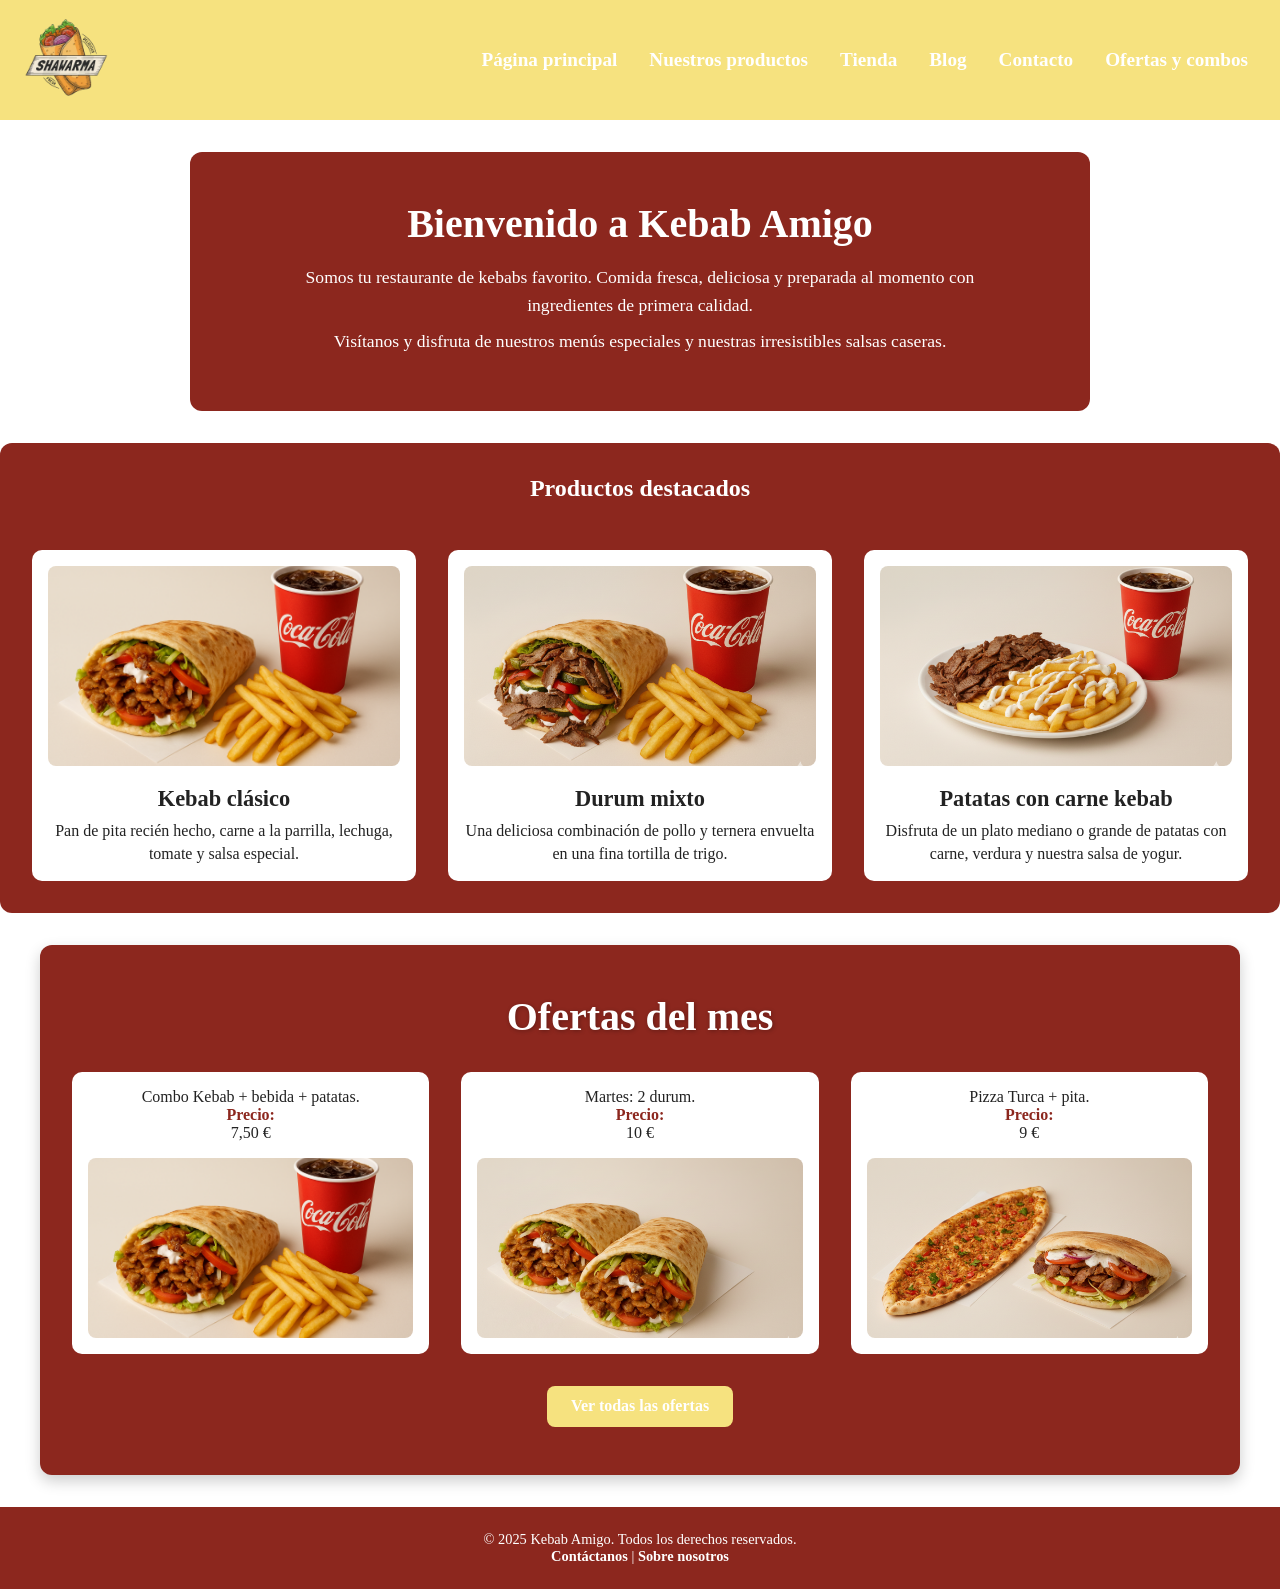
<file: index.html>
<!DOCTYPE html>
<html lang="es">
<head>
    <meta charset="UTF-8">
    <meta name="viewport" content="width=device-width, initial-scale=1.0">
    <title>Kebab Amigo - Inicio</title>
    <link rel="stylesheet" href="css/style.css">
    <meta name="description" content="Bienvenido a Kebab Amigo, el mejor kebab de la ciudad. Descubre nuestro menú, historia y ofertas.">
</head>
<body>

    <header class="cabecera">
        <a class="cabecera__logo" href="index.html">
            <img src="assets/img/kebab-logo.png" alt="Logo del restaurante Kebab" width="100"> 
        </a>

        <nav class="navegador">
            <ul class="menu">
                <li><a class="menu__opcion" href="index.html">Página principal</a></li>
                <li><a class="menu__opcion" href="carta-menu.html">Nuestros productos</a></li>
                <li><a class="menu__opcion" href="tienda.html">Tienda</a></li>
                <li><a class="menu__opcion" href="noticias.html">Blog</a></li>
                <li><a class="menu__opcion" href="formulario.html">Contacto</a></li>
                <li><a class="menu__opcion" href="ofertas.html">Ofertas y combos</a></li>
            </ul>
        </nav>
    </header>

    <!-- 
        MAIN: Contiene el contenido principal que el usuario debe ver al entrar en la página.
        Está dividido en tres secciones que cumplen funciones distintas dentro de la experiencia del sitio:
        - Presenta el restaurante y da una introducción general para contextualizar al visitante.
        - Muestra los productos más populares. Cada producto se estructura como un artículo para
            facilitar la lectura.
        - Presenta promociones activas que incentivan la compra. Incluye imágenes, precios
            y un enlace a la página completa de ofertas para aumentar la conversión.
    -->
    <main>
        <section class="inicio">
            <h1 class="inicio__titulo">Bienvenido a Kebab Amigo</h1>
            <p class="inicio__descripcion">Somos tu restaurante de kebabs favorito. Comida fresca, deliciosa y preparada al momento con ingredientes de primera calidad.</p>
            <p class="inicio__descripcion">Visítanos y disfruta de nuestros menús especiales y nuestras irresistibles salsas caseras.</p>
        </section>

        <section class="destacados" id="productos-destacados">
            <h2 class="destacados__titulo">Productos destacados</h2>

            <article class="destacado">
                <img class="destacado__imagen" src="assets/img/Kebab-Patatas-Coca-Cola.png" alt="Menu kebab durum">
                <h3 class="destacado__titulo">Kebab clásico</h3>
                <p class="destacado__descripcion">Pan de pita recién hecho, carne a la parrilla, lechuga, tomate y salsa especial.</p>
            </article>

            <article class="destacado">
                <img class="destacado__imagen" src="assets/img/menu-durum.png" alt="Menu kebab pita">
                <h3 class="destacado__titulo">Durum mixto</h3>
                <p class="destacado__descripcion">Una deliciosa combinación de pollo y ternera envuelta en una fina tortilla de trigo.</p>
            </article>

            <article class="destacado">
                <img class="destacado__imagen" src="assets/img/patatas-carne.png" alt="Menu carne con patatas">
                <h3 class="destacado__titulo">Patatas con carne kebab</h3>
                <p class="destacado__descripcion">Disfruta de un plato mediano o grande de patatas con carne, verdura y nuestra salsa de yogur.</p>
            </article>
        </section>

        <section class="ofertas">
            <h2 class="ofertas__titulo">Ofertas del mes</h2>
            <ul class="ofertas__lista">
                <li class="ofertas__item">
                    Combo Kebab + bebida + patatas. <strong class="ofertas__precio">Precio:</strong> 7,50 €
                    <img class="ofertas__imagen" src="assets/img/Kebab-Patatas-Coca-Cola.png" alt="Combo Kebab">
                </li>
                <li class="ofertas__item">
                    Martes: 2 durum. <strong class="ofertas__precio">Precio:</strong> 10 €
                    <img class="ofertas__imagen" src="assets/img/2-kebabs.png" alt="Martes 2 durum">
                </li>
                <li class="ofertas__item">
                    Pizza Turca + pita. <strong class="ofertas__precio">Precio:</strong> 9 €
                    <img class="ofertas__imagen" src="assets/img/Pita-pizza.png" alt="Pizza y pita">
                </li>
            </ul>
            <p class="ofertas__link"><a href="ofertas.html">Ver todas las ofertas</a></p>
        </section>
    </main>

    <footer class="pie">
        <p class="pie__texto">&copy; 2025 Kebab Amigo. Todos los derechos reservados.</p>
        <p class="pie__enlaces">
            <a class="pie__link" href="formulario.html">Contáctanos</a> |
            <a class="pie__link" href="noticias.html">Sobre nosotros</a>
        </p>
    </footer>

    <script src="./js/apps.js" defer></script>
</body>
</html>
</file>
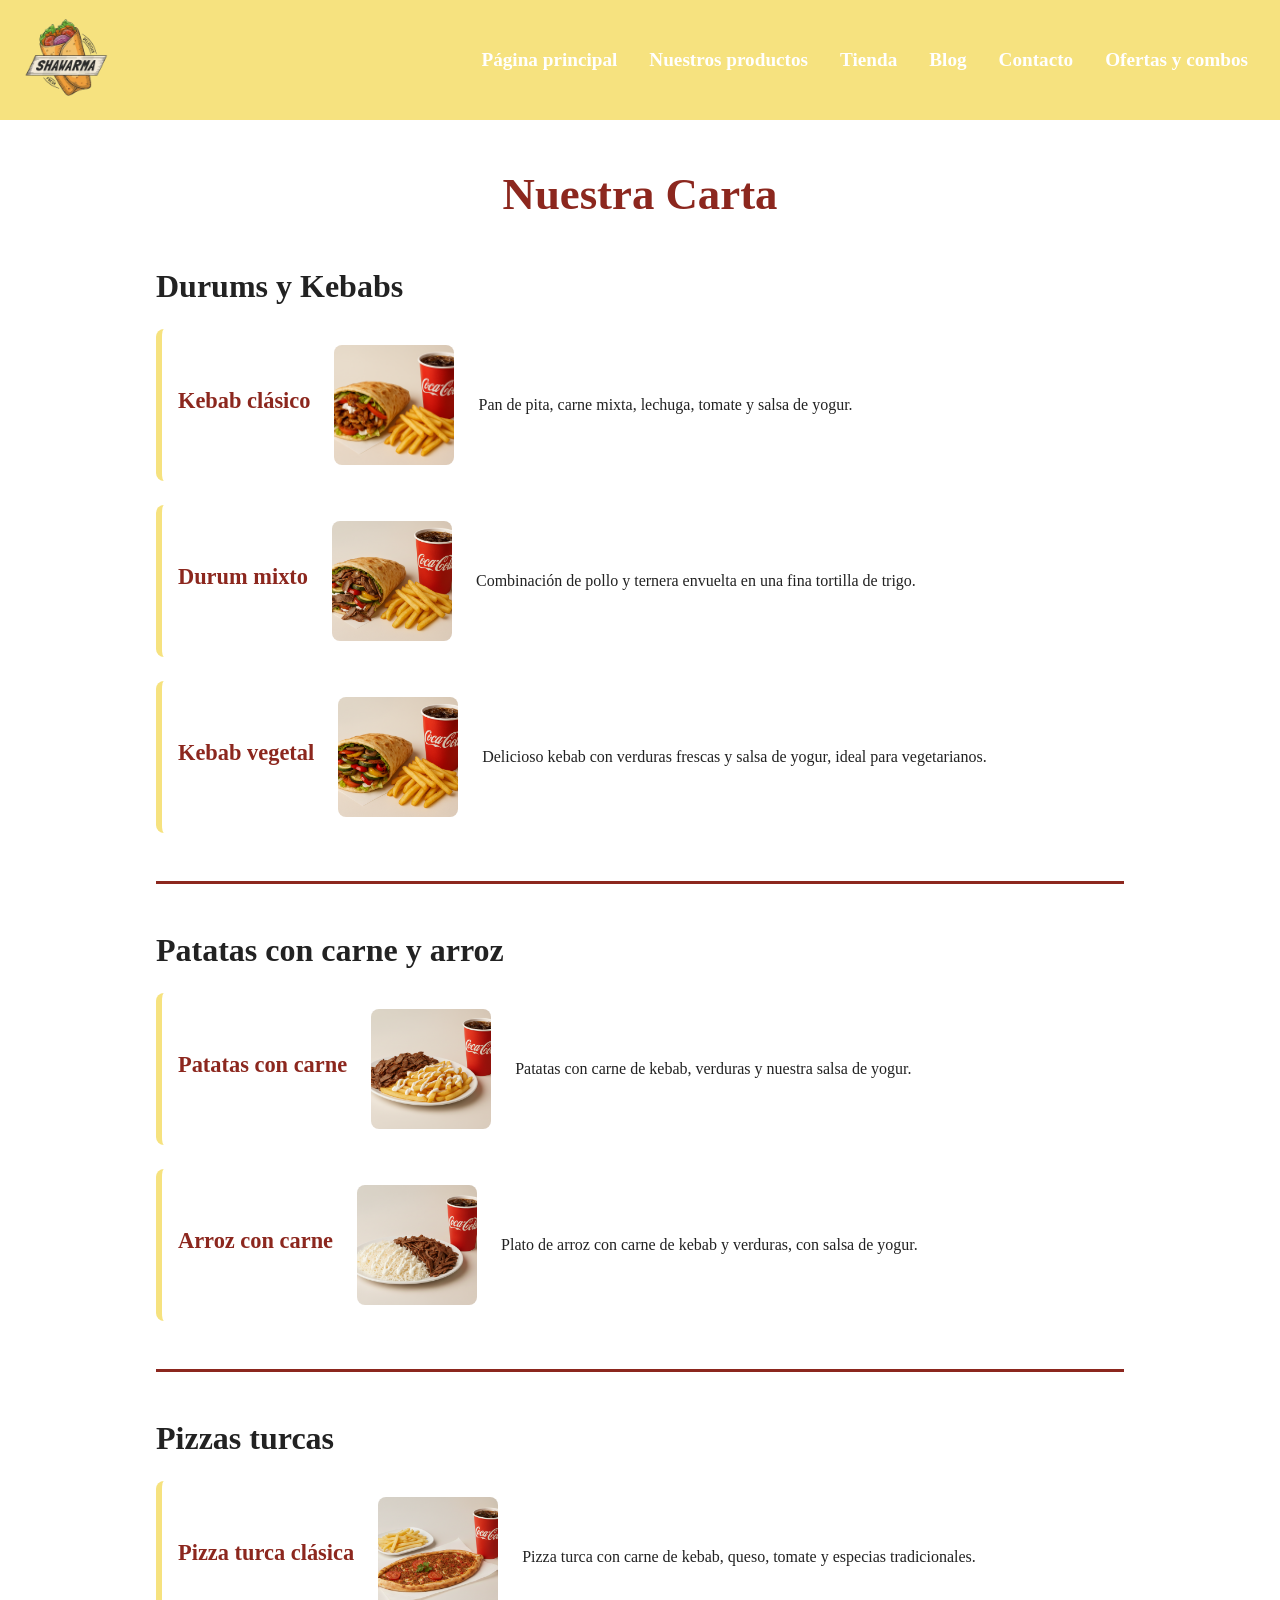
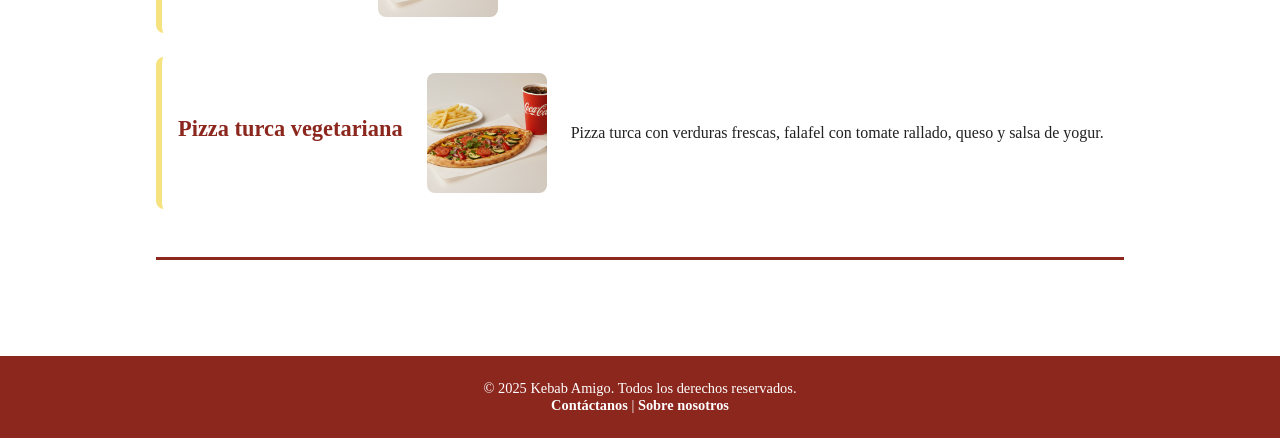
<file: carta-menu.html>
<!DOCTYPE html>
<html lang="es">
<head>
    <meta charset="UTF-8">
    <meta name="viewport" content="width=device-width, initial-scale=1.0">
    <title>Carta - Kebab Amigo</title>
    <link rel="stylesheet" href="css/style.css">
    <meta name="description" content="Explora la carta de Kebab Amigo: kebabs, durum, patatas con carne, arroz y pizzas turcas.">
</head>
<body>

    <header class="cabecera">
        <a class="cabecera__logo" href="index.html">
            <img src="assets/img/kebab-logo.png" alt="Logo del restaurante Kebab" width="100"> 
        </a>

        <nav class="navegador">
            <ul class="menu">
                <li><a class="menu__opcion" href="index.html">Página principal</a></li>
                <li><a class="menu__opcion" href="carta-menu.html">Nuestros productos</a></li>
                <li><a class="menu__opcion" href="tienda.html">Tienda</a></li>
                <li><a class="menu__opcion" href="noticias.html">Blog</a></li>
                <li><a class="menu__opcion" href="formulario.html">Contacto</a></li>
                <li><a class="menu__opcion" href="ofertas.html">Ofertas y combos</a></li>
            </ul>
        </nav>
    </header>

    <!-- MAIN: Contenido principal de la página
        Este bloque representa la carta de productos. Se estructura de manera **semántica y jerárquica** para mejorar
        accesibilidadn y comprensión visual:
        - <main> indica contenido central del documento.
        - Cada categoría de producto es un <section> con un encabezado <h2>, permitiendo un salto lógico de navegación.
        - Cada plato se encapsula en un <article>, indicando que puede ser considerado de manera independiente.
        - Las clases siguen BEM para modularidad y consistencia con el CSS.
        - Se incluyen imágenes con alt descriptivos, fundamentales para accesibilidad. -->
        
    <main class="carta">
        <h1 class="carta__titulo">Nuestra Carta</h1>

        <section class="categoria categoria--kebab">
            <h2 class="categoria__titulo">Durums y Kebabs</h2>
            <article class="plato">
                <h3 class="plato__titulo">Kebab clásico</h3>
                <img class="plato__imagen" src="assets/img/Kebab-Patatas-Coca-Cola.png" alt="Kebab clásico">
                <p class="plato__descripcion">Pan de pita, carne mixta, lechuga, tomate y salsa de yogur.</p>
            </article>

            <article class="plato">
                <h3 class="plato__titulo">Durum mixto</h3>
                <img class="plato__imagen" src="assets/img/menu-durum.png" alt="Durum mixto">
                <p class="plato__descripcion">Combinación de pollo y ternera envuelta en una fina tortilla de trigo.</p>
            </article>

            <article class="plato">
                <h3 class="plato__titulo">Kebab vegetal</h3>
                <img class="plato__imagen" src="assets/img/kebab-vege.png" alt="Kebab vegetal">
                <p class="plato__descripcion">Delicioso kebab con verduras frescas y salsa de yogur, ideal para vegetarianos.</p>
            </article>
        </section>

        <section class="categoria categoria--patatas-arroz">
            <h2 class="categoria__titulo">Patatas con carne y arroz</h2>
            <article class="plato">
                <h3 class="plato__titulo">Patatas con carne</h3>
                <img class="plato__imagen" src="assets/img/patatas-carne.png" alt="Patatas con carne">
                <p class="plato__descripcion">Patatas con carne de kebab, verduras y nuestra salsa de yogur.</p>
            </article>

            <article class="plato">
                <h3 class="plato__titulo">Arroz con carne</h3>
                <img class="plato__imagen" src="assets/img/arroz-carne.png" alt="Arroz con carne">
                <p class="plato__descripcion">Plato de arroz con carne de kebab y verduras, con salsa de yogur.</p>
            </article>
        </section>

        <section class="categoria categoria--pizzas">
            <h2 class="categoria__titulo">Pizzas turcas</h2>
            <article class="plato">
                <h3 class="plato__titulo">Pizza turca clásica</h3>
                <img class="plato__imagen" src="assets/img/menu-pizza.png" alt="Pizza turca clásica">
                <p class="plato__descripcion">Pizza turca con carne de kebab, queso, tomate y especias tradicionales.</p>
            </article>
            
            <article class="plato">
                <h3 class="plato__titulo">Pizza turca vegetariana</h3>
                <img class="plato__imagen" src="assets/img/menu_pizza-verdura.png" alt="Pizza turca vegetariana">
                <p class="plato__descripcion">Pizza turca con verduras frescas, falafel con tomate rallado, queso y salsa de yogur.</p>
            </article>
        </section>
    </main>

    <footer class="pie">
        <p class="pie__texto">&copy; 2025 Kebab Amigo. Todos los derechos reservados.</p>
        <p class="pie__enlaces">
            <a class="pie__link" href="formulario.html">Contáctanos</a> |
            <a class="pie__link" href="noticias.html">Sobre nosotros</a>
        </p>
    </footer>

    <script src="./js/apps.js" defer></script>
</body>
</html>
</file>
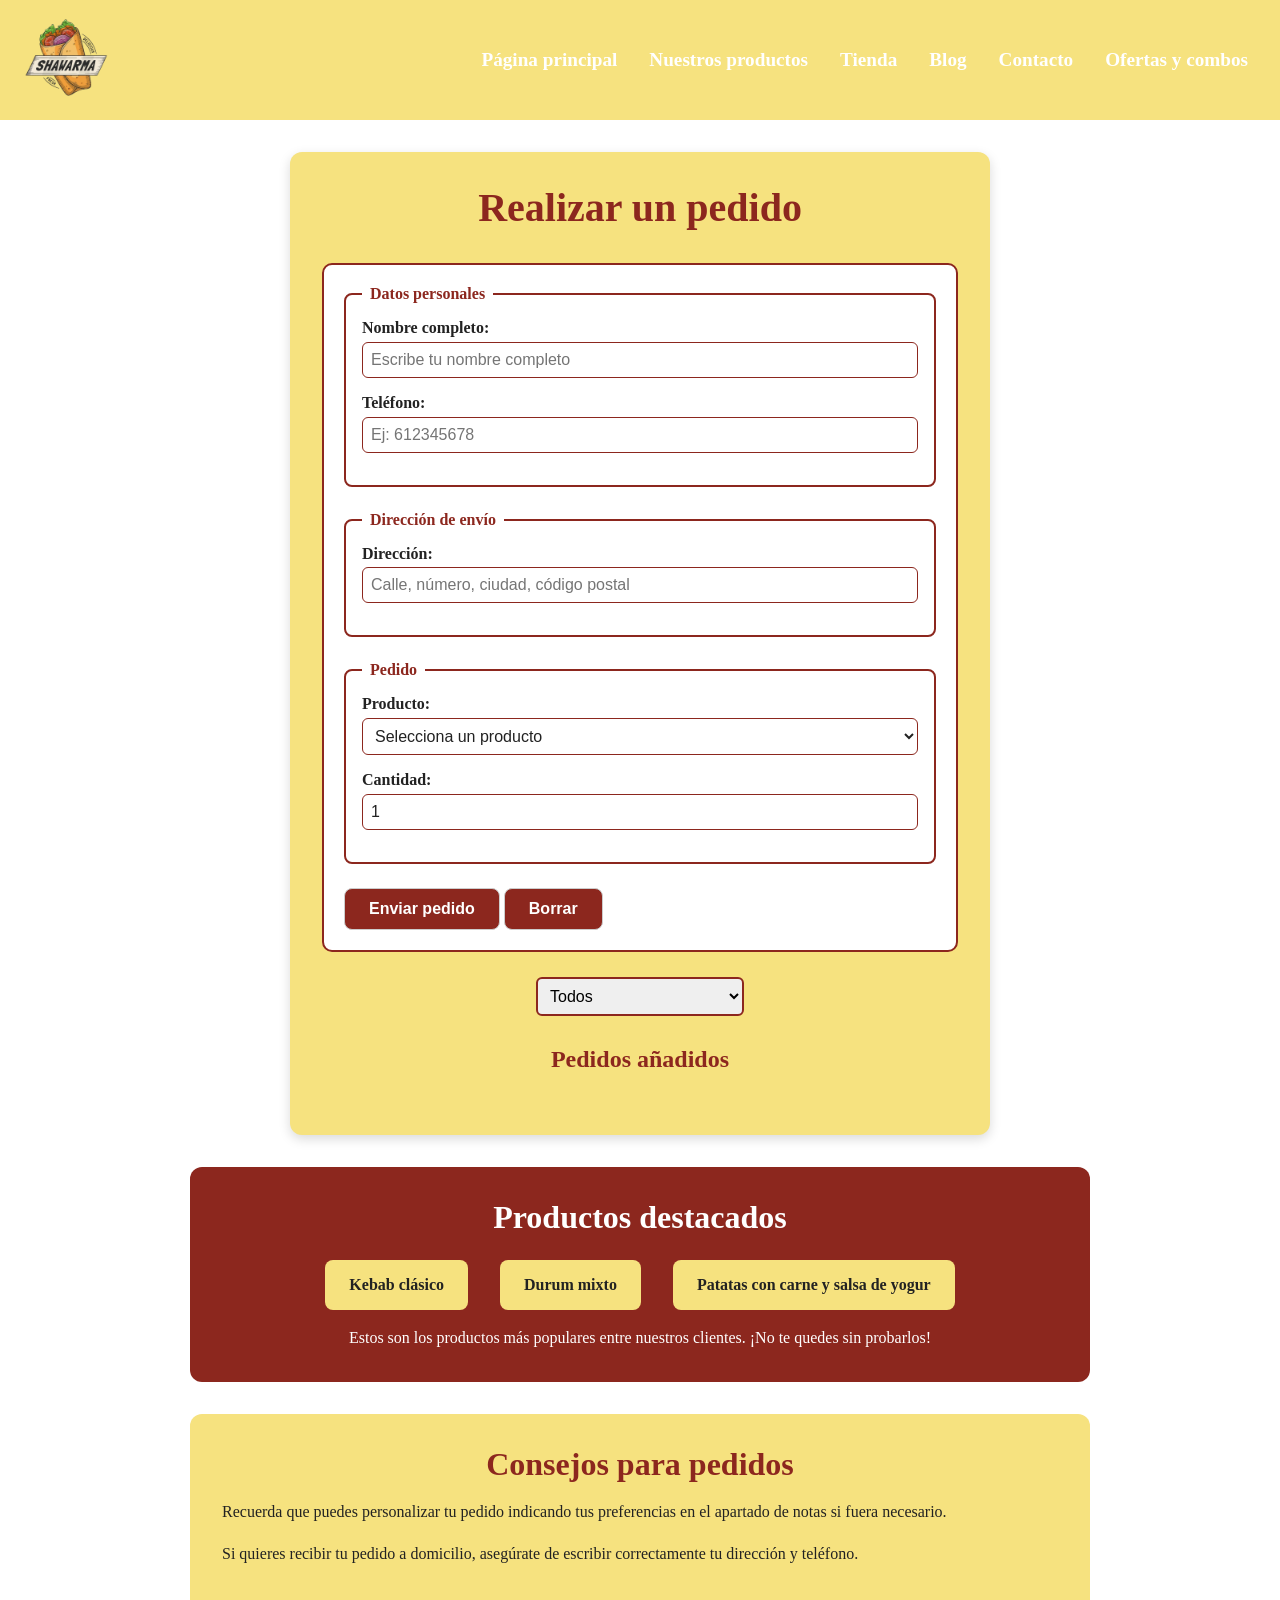
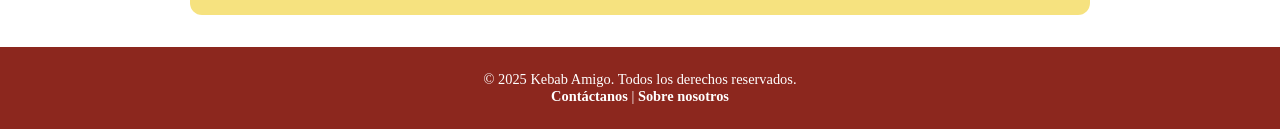
<file: formulario.html>
<!DOCTYPE html>
<html lang="es">
<head>
    <meta charset="UTF-8">
    <meta name="viewport" content="width=device-width, initial-scale=1.0">
    <title>Formulario de Pedido - Kebab Amigo</title>
    <link rel="stylesheet" href="css/style.css">
    <meta name="description" content="Formulario para realizar pedidos en Kebab Amigo y ver los productos más populares.">
</head>
<body>

    <header class="cabecera">
        <a class="cabecera__logo" href="index.html">
            <img src="assets/img/kebab-logo.png" alt="Logo del restaurante Kebab" width="100"> 
        </a>

        <nav class="navegador">
            <ul class="menu">
                <li><a class="menu__opcion" href="index.html">Página principal</a></li>
                <li><a class="menu__opcion" href="carta-menu.html">Nuestros productos</a></li>
                <li><a class="menu__opcion" href="tienda.html">Tienda</a></li>
                <li><a class="menu__opcion" href="noticias.html">Blog</a></li>
                <li><a class="menu__opcion" href="formulario.html">Contacto</a></li>
                <li><a class="menu__opcion" href="ofertas.html">Ofertas y combos</a></li>
            </ul>
        </nav>
    </header>

        <!-- MAIN: Contenido central de la página
        Estructura tres bloques principales: formulario de pedido, productos destacados y consejos. 
        Cada bloque está semánticamente separado en <section> y usa encabezados jerárquicos.
                - action="#" indica que no envía datos a un servidor
                - method="post" garantiza que los datos se envían de forma segura.
                - Estructurado con <fieldset> y <legend> para agrupar campos relacionados, mejorando accesibilidad y claridad visual. -->

    <main>
        <section class="formulario">
            <h1 class="formulario__titulo">Realizar un pedido</h1>
            <form id="formularioPedido" action="#" method="post">

                <fieldset class="formulario__grupo">
                    <legend class="formulario__legend">Datos personales</legend>

                    <label class="formulario__label" for="nombre">Nombre completo:</label>
                    <input class="formulario__input" type="text" id="nombre" name="nombre" pattern="[a-zA-ZáéíóúÁÉÍÓÚñÑ\s]{2,}" size="50" maxlength="60" placeholder="Escribe tu nombre completo" required>

                    <label class="formulario__label" for="telefono">Teléfono:</label>
                    <input class="formulario__input" type="tel" id="telefono" name="telefono" pattern="\d{9}" size="20" maxlength="9" placeholder="Ej: 612345678" required>
                </fieldset>

                <fieldset class="formulario__grupo">
                    <legend class="formulario__legend">Dirección de envío</legend>

                    <label class="formulario__label" for="direccion">Dirección:</label>
                    <input class="formulario__input" type="text" id="direccion" name="direccion" size="70" maxlength="200" placeholder="Calle, número, ciudad, código postal" required>
                </fieldset>

                <fieldset class="formulario__grupo">
                    <legend class="formulario__legend">Pedido</legend>

                    <label class="formulario__label" for="producto">Producto:</label>
                    <select class="formulario__select" id="producto" name="producto" required>
                        <option value="">Selecciona un producto</option>
                        <option value="Kebab clásico">Kebab clásico</option>
                        <option value="Durum mixto">Durum mixto</option>
                        <option value="Kebab vegetal">Kebab vegetal</option>
                        <option value="Patatas con carne">Patatas con carne</option>
                        <option value="Arroz con carne">Arroz con carne</option>
                        <option value="Pizza turca clásica">Pizza turca</option>
                        <option value="Pizza turca vegetariana">Pizza vegetariana</option>
                        <option value="Menú familiar">Menu familiar</option>
                        <option value="Menu vegetariano">Menu vegetariano</option>
                        <option value="Pizza turca más pita">Pizza turca más pita</option>
                        
                    </select>

                    <label class="formulario__label" for="cantidad">Cantidad:</label>
                    <input class="formulario__input" type="number" id="cantidad" name="cantidad" min="1" max="20" value="1" required>
                </fieldset>

                <p>
                    <input class="formulario__boton formulario__boton--submit" type="submit" value="Enviar pedido">
                    <input class="formulario__boton formulario__boton--reset" type="reset" value="Borrar">
                </p>

            </form>
        </section>

        
        <section class="seccion-destacados">
            <h2 class="seccion-destacados__titulo">Productos destacados</h2>
            <ul class="seccion-destacados__lista">
                <li class="seccion-destacados__item">
                    <a class="seccion-destacados__link" href="index.html#productos-destacados">Kebab clásico</a>
                </li>
                <li class="seccion-destacados__item">
                    <a class="seccion-destacados__link" href="index.html#productos-destacados">Durum mixto</a>
                </li>
                <li class="seccion-destacados__item">
                    <a class="seccion-destacados__link" href="index.html#productos-destacados">Patatas con carne y salsa de yogur</a>
                </li>
            </ul>
            <p class="seccion-destacados__descripcion">Estos son los productos más populares entre nuestros clientes. ¡No te quedes sin probarlos!</p>
        </section>

        <section class="seccion-consejos">
            <h2 class="seccion-consejos__titulo">Consejos para pedidos</h2>
            <p class="seccion-consejos__parrafo">Recuerda que puedes personalizar tu pedido indicando tus preferencias en el apartado de notas si fuera necesario.</p>
            <p class="seccion-consejos__parrafo">Si quieres recibir tu pedido a domicilio, asegúrate de escribir correctamente tu dirección y teléfono.</p>
        </section>
    </main>


    <footer class="pie">
        <p class="pie__texto">&copy; 2025 Kebab Amigo. Todos los derechos reservados.</p>
        <p class="pie__enlaces">
            <a class="pie__link" href="formulario.html">Contáctanos</a> |
            <a class="pie__link" href="noticias.html">Sobre nosotros</a>
        </p>
    </footer>


    <script src="./js/apps.js" defer></script>
</body>
</html>
</file>
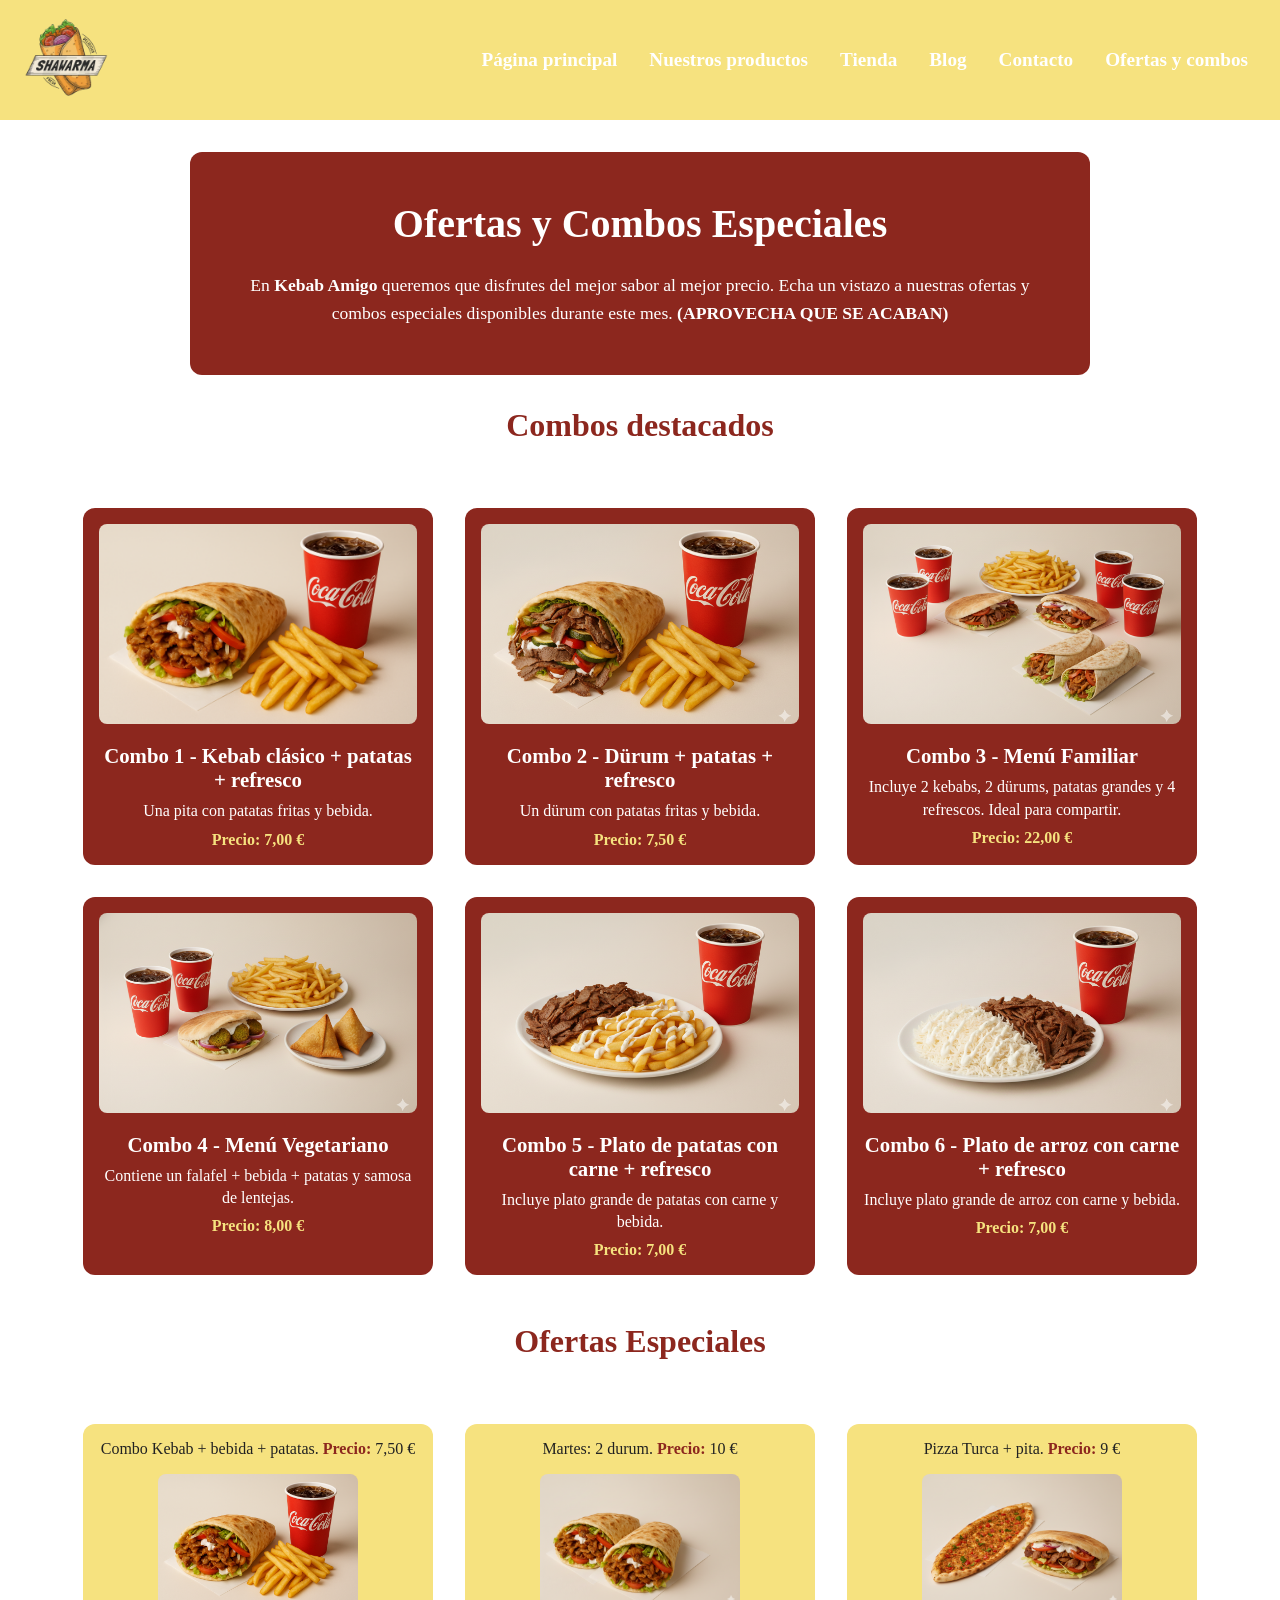
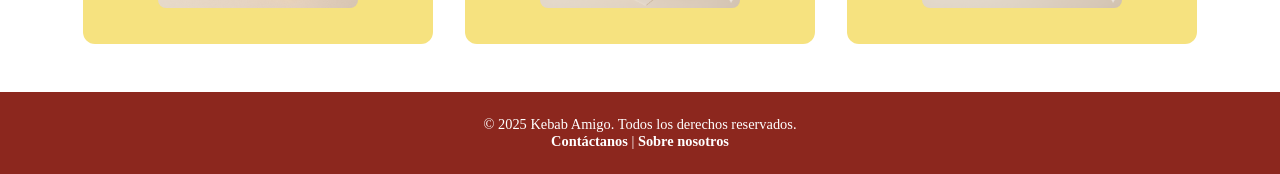
<file: ofertas.html>
<!DOCTYPE html>
<html lang="es">
<head>
    <meta charset="UTF-8">
    <meta name="viewport" content="width=device-width, initial-scale=1.0">
    <title>Ofertas y Combos - Kebab Amigo</title>
    <link rel="stylesheet" href="css/style.css">
    <meta name="description" content="Consulta las mejores ofertas y combos especiales de Kebab Amigo. Disfruta de nuestros menús a precios irresistibles.">
</head>
<body>

    <header class="cabecera">
        <a class="cabecera__logo" href="index.html">
            <img src="assets/img/kebab-logo.png" alt="Logo del restaurante Kebab" width="100"> 
        </a>

        <nav class="navegador">
            <ul class="menu">
                <li><a class="menu__opcion" href="index.html">Página principal</a></li>
                <li><a class="menu__opcion" href="carta-menu.html">Nuestros productos</a></li>
                <li><a class="menu__opcion" href="tienda.html">Tienda</a></li>
                <li><a class="menu__opcion" href="noticias.html">Blog</a></li>
                <li><a class="menu__opcion" href="formulario.html">Contacto</a></li>
                <li><a class="menu__opcion" href="ofertas.html">Ofertas y combos</a></li>
            </ul>
        </nav>
    </header>

    <!-- 
        MAIN: Contiene toda la información de ofertas y promociones. 
        Se estructura en dos bloques principales:
        - Introducción a las ofertas del mes, explicando la intención de la sección.  
        - Listado de combos y promociones, separados en "destacados" y "secundarios".  
        - Esta organización permite al usuario localizar rápidamente las ofertas más importantes.
    -->

    <main>
        <section class="ofertas-intro">
            <h1 class="ofertas-intro__titulo">Ofertas y Combos Especiales</h1>
            <p class="ofertas-intro__descripcion">
                En <strong>Kebab Amigo</strong> queremos que disfrutes del mejor sabor al mejor precio. 
                Echa un vistazo a nuestras ofertas y combos especiales disponibles durante este mes. 
                <strong>(APROVECHA QUE SE ACABAN)</strong>
            </p>
        </section>

        <section class="combos-destacados">
            <h2 class="combos-destacados__titulo">Combos destacados</h2>

            <article class="combo">
                <img class="combo__imagen" src="assets/img/Kebab-Patatas-Coca-Cola.png" alt="Combo 1 - Kebab clásico">
                <h3 class="combo__titulo">Combo 1 - Kebab clásico + patatas + refresco</h3>
                <p class="combo__descripcion">Una pita con patatas fritas y bebida.</p>
                <p class="combo__precio"><strong>Precio:</strong> 7,00 €</p>
            </article>

            <article class="combo">
                <img class="combo__imagen" src="assets/img/menu-durum.png" alt="Combo 2 - Durum clásico">
                <h3 class="combo__titulo">Combo 2 - Dürum + patatas + refresco</h3>
                <p class="combo__descripcion">Un dürum con patatas fritas y bebida.</p>
                <p class="combo__precio"><strong>Precio:</strong> 7,50 €</p>
            </article>

            <article class="combo">
                <img class="combo__imagen" src="assets/img/menu-familiar.png" alt="Combo 3 - Familiar">
                <h3 class="combo__titulo">Combo 3 - Menú Familiar</h3>
                <p class="combo__descripcion">Incluye 2 kebabs, 2 dürums, patatas grandes y 4 refrescos. Ideal para compartir.</p>
                <p class="combo__precio"><strong>Precio:</strong> 22,00 €</p>
            </article>

            <article class="combo">
                <img class="combo__imagen" src="assets/img/falafel.png" alt="Combo 4 - Vegetariano">
                <h3 class="combo__titulo">Combo 4 - Menú Vegetariano</h3>
                <p class="combo__descripcion">Contiene un falafel + bebida + patatas y samosa de lentejas.</p>
                <p class="combo__precio"><strong>Precio:</strong> 8,00 €</p>
            </article>
            
            <article class="combo">
                <img class="combo__imagen" src="assets/img/patatas-carne.png" alt="Combo 5 - Patatas con Carne">
                <h3 class="combo__titulo">Combo 5 - Plato de patatas con carne + refresco</h3>
                <p class="combo__descripcion">Incluye plato grande de patatas con carne y bebida.</p>
                <p class="combo__precio"><strong>Precio:</strong> 7,00 €</p>
            </article>

            <article class="combo">
                <img class="combo__imagen" src="assets/img/arroz-carne.png" alt="Combo 6 - Arroz con Carne">
                <h3 class="combo__titulo">Combo 6 - Plato de arroz con carne + refresco</h3>
                <p class="combo__descripcion">Incluye plato grande de arroz con carne y bebida.</p>
                <p class="combo__precio"><strong>Precio:</strong> 7,00 €</p>
            </article>
        </section>

        <section class="ofertas-secundarias">
            <h2 class="ofertas-secundarias__titulo">Ofertas Especiales</h2>
            <ul class="ofertas-secundarias__lista">
                <li class="ofertas-secundarias__item">
                    Combo Kebab + bebida + patatas. <strong class="ofertas-secundarias__precio">Precio:</strong> 7,50 €
                    <img class="ofertas-secundarias__imagen" src="assets/img/Kebab-Patatas-Coca-Cola.png" alt="Combo Kebab">
                </li>
                <li class="ofertas-secundarias__item">
                    Martes: 2 durum. <strong class="ofertas-secundarias__precio">Precio:</strong> 10 €
                    <img class="ofertas-secundarias__imagen" src="assets/img/2-kebabs.png" alt="Martes 2 durum">
                </li>
                <li class="ofertas-secundarias__item">
                Pizza Turca + pita. <strong class="ofertas-secundarias__precio">Precio:</strong> 9 €
                    <img class="ofertas-secundarias__imagen" src="assets/img/Pita-pizza.png" alt="Pizza y pita">
                </li>
            </ul>
        </section>
    </main>

    <footer class="pie">
        <p class="pie__texto">&copy; 2025 Kebab Amigo. Todos los derechos reservados.</p>
        <p class="pie__enlaces">
            <a class="pie__link" href="formulario.html">Contáctanos</a> |
            <a class="pie__link" href="noticias.html">Sobre nosotros</a>
        </p>
    </footer>

    <script src="./js/apps.js" defer></script>
</body>
</html>
</file>
<file: css/style.css>
/* =========================
    VARIABLES E IMPORTACIONES
   ========================= */


:root{
    --color-primario: #8C271E;
    --color-secundario: #F6E27F;
    --color-blanco: #FFFFFF;
    --color-oscuro: #222222;
}

/* =========================
            RESET
   ========================= */


*{
    padding: 0;
    margin: 0;
    box-sizing: border-box;
}

a{
    text-decoration: none;
}


/* =========================
            CABECERA
   ========================= */

.cabecera{
    padding: 0.5rem 1rem;
    display: flex;
    justify-content: space-between;
    align-items: center;
    background: var(--color-secundario);
}


.cabecera__logo img {
    width: 100px;
    height: auto;
    transition: transform 0.3s;
}


.cabecera__logo img:hover {
    transform: translateY(-3px);
}


.menu{
    display: flex;
    justify-content: space-between;
    align-items: center;
    list-style: none;
}


.menu__opcion {
    font-size: 1.2rem; 
    font-weight: bold;
    padding: 0.5rem 1rem;
    color: var(--color-blanco);
    transition: transform 0.3s, color 0.3s;
}


.menu__opcion:hover {
    color: var(--color-primario);
    transform: translateY(-3px);
}


/* =========================
    PIE DE PÁGINA (FOOTER)
   ========================= */

.pie {
    text-align: center;
    padding: 1.5rem 1rem;
    font-size: 0.9rem;
    background-color: var(--color-primario);
    color: var(--color-blanco);
}

.pie__enlaces {
    margin: 0;
}

.pie__link {
    font-weight: bold;
    text-decoration: none;
    color: var(--color-blanco);
}

.pie__link:hover {
    color: var(--color-secundario);
}



/* ==============================
    BLOQUE PRINCIPAL INDEX(MAIN)
   ============================== */

.inicio {
    background-color: var(--color-primario); 
    text-align: center;
    padding: 3rem 1rem;
    border-radius: 12px; 
    margin: 2rem auto;
    max-width: 900px; 
}

.inicio__titulo {
    font-size: 2.5rem;
    font-family: Georgia, serif;
    margin-bottom: 1rem;
    color: var(--color-blanco);
}

.inicio__descripcion {
    line-height: 1.6;
    max-width: 700px;
    margin: 0.5rem auto;
    font-size: 1.1rem;
    color: var(--color-blanco);
}


.destacados {
    padding: 2rem; 
    display: grid;
    grid-template-columns: repeat(3, 1fr);
    gap: 2rem;
    border-radius: 12px;
    background-color: var(--color-primario);
}


.destacados__titulo {
    grid-column: span 3;
    text-align: center;
    color: var(--color-blanco);  
    margin-bottom: 1rem;
}

.destacado {
    text-align: center;
    background-color: var(--color-blanco);  
    padding: 1rem;
    border-radius: 10px;
    transition: transform 0.3s;
}

.destacado__imagen {
    width: 100%;
    height: 200px;
    object-fit: cover;
    border-radius: 8px;
    margin-bottom: 1rem;
}

.destacado__titulo {
    font-size: 1.4rem;
    margin-bottom: 0.5rem;
    color: var(--color-oscuro);
}

.destacado__descripcion {
    color: var(--color-oscuro);
    line-height: 1.4;
}

.destacado:hover {
    transform: translateY(-5px);
}

.ofertas {
    background-color: var(--color-primario);
    padding: 3rem 2rem;
    border-radius: 12px;
    margin: 2rem auto;
    max-width: 1200px;
    text-align: center;
    box-shadow: 0 6px 15px rgba(0,0,0,0.2);
}

.ofertas__titulo {
    font-size: 2.5rem;
    font-family: Georgia, serif;
    color: var(--color-blanco);
    margin-bottom: 2rem;
    text-shadow: 1px 1px 4px rgba(0,0,0,0.3);
}

.ofertas__lista {
    display: grid;
    grid-template-columns: repeat(3, 1fr);
    gap: 2rem;
    justify-items: stretch;
    margin: 0 auto;   
}

.ofertas__item {
    background-color: var(--color-blanco);
    border-radius: 10px;
    padding: 1rem;
    color: var(--color-oscuro);
    text-align: center;
    display: flex;
    flex-direction: column;
    align-items: center;
    transition: transform 0.3s;
}

.ofertas__item:hover {
    transform: translateY(-5px);
}

.ofertas__imagen {
    width: 100%;
    height: 180px;
    object-fit: cover;
    border-radius: 8px;
    margin-top: 1rem;
}

.ofertas__precio {
    font-weight: bold;
    color: var(--color-primario);
}

.ofertas__link a {
    display: inline-block;
    margin-top: 2rem;
    padding: 0.7rem 1.5rem;
    background-color: var(--color-secundario);
    color: var(--color-blanco);
    font-weight: bold;
    border-radius: 8px;
    transition: background-color 0.3s, transform 0.3s;
}

.ofertas__link a:hover {
    background-color: #f0d84f; /*Para que resalte el botón*/
    transform: scale(1.05);
}



/* ==================================
    BLOQUE PRINCIPAL PRODUCTOS(MAIN)
   ================================== */


.carta {
    max-width: 1000px;
    margin: 2rem auto;
    padding: 1rem;
}

.carta__titulo {
    text-align: center;
    font-family: Georgia, serif;
    font-size: 2.8rem;
    margin-bottom: 3rem;
    color: var(--color-primario);
}

.categoria {
    margin-bottom: 3rem;
    padding-bottom: 1.5rem;
    border-bottom: 3px solid;
    border-bottom-color: var(--color-primario);
}

.categoria__titulo {
    font-size: 2rem;
    margin-bottom: 1.5rem;
    font-family: Georgia, serif;
    color: var(--color-oscuro);
}

.plato {
    display: flex;
    align-items: center;
    gap: 1.5rem;
    margin: 1.5rem 0;
    padding: 1rem;
    border-left: 6px solid;
    border-radius: 8px;
    transition: background-color 0.3s;
    background-color: var(--color-blanco);
    border-left-color: var(--color-secundario);
}

.plato:hover {
    background-color: var(--color-secundario)
}

.plato__imagen {
    width: 120px;
    height: 120px;
    object-fit: cover;
    border-radius: 8px;
}

.plato__titulo {
    margin-bottom: 0.5rem;
    font-size: 1.4rem;
    color: var(--color-primario);
}

.plato__descripcion {
    line-height: 1.4;
    color: var(--color-oscuro);
}


/* ==================================
    BLOQUE PRINCIPAL FORMULARIO(MAIN)
   ================================== */


.formulario {
    max-width: 700px;
    margin: 2rem auto;
    padding: 2rem;
    border-radius: 12px;
    background-color: var(--color-secundario); 
    box-shadow: 0 4px 12px rgba(0,0,0,0.15);
}

.formulario__titulo {
    text-align: center;
    font-family: Georgia, serif;
    font-size: 2.5rem;
    margin-bottom: 2rem;
    color: var(--color-primario);
}

.formulario__grupo {
    margin-bottom: 1.5rem;
    padding: 1rem;
    border: 2px solid var(--color-primario); 
    border-radius: 8px;
    background-color: var(--color-blanco); 
}

.formulario__legend {
    font-weight: bold;
    padding: 0 0.5rem;
    color: var(--color-primario);
}

.formulario__label {
    display: block;
    margin-bottom: 0.3rem;
    font-weight: bold;
    color: var(--color-oscuro);
}

.formulario__input,
.formulario__select {
    width: 100%;
    padding: 0.5rem;
    border-radius: 6px;
    border: 1px solid var(--color-primario); 
    margin-bottom: 1rem;
    font-size: 1rem;
    color: var(--color-oscuro);
    background-color: var(--color-blanco);  
}

.formulario__boton {
    padding: 0.7rem 1.5rem;
    border-radius: 8px;
    font-weight: bold;
    cursor: pointer;
    transition: background-color 0.3s, transform 0.3s;
}

.formulario__boton--submit {
    background-color: var(--color-primario);
    color: var(--color-blanco);
}

.formulario__boton--submit:hover {
    transform: translateY(-3px);
    background-color: var(--color-secundario);
}

.formulario__boton--reset {
    background-color: var(--color-primario);  
    color: var(--color-blanco);  
}

.formulario__boton--reset:hover {
    transform: translateY(-3px);
    background-color: var(--color-secundario);
}


.seccion-destacados {
    max-width: 900px;
    margin: 2rem auto;
    padding: 2rem;
    border-radius: 12px;
    background-color: var(--color-primario);
    text-align: center;
}

.seccion-destacados__titulo {
    font-size: 2rem;
    margin-bottom: 1.5rem;
    font-family: Georgia, serif;
    color: var(--color-blanco);
}

.seccion-destacados__lista {
    list-style: none;
    display: flex;
    justify-content: center;
    gap: 2rem;
    margin-bottom: 1rem;
    padding: 0;
}

.seccion-destacados__item {
    background-color: var(--color-secundario); 
    padding: 1rem 1.5rem;
    border-radius: 8px;
    font-weight: bold;
    color: var(--color-oscuro);
    transition: transform 0.3s;
}

.seccion-destacados__item:hover {
    transform: translateY(-5px);
}

.seccion-destacados__descripcion {
    color: var(--color-blanco);
    line-height: 1.5;
}


.seccion-consejos {
    max-width: 900px;
    margin: 2rem auto;
    padding: 2rem;
    border-radius: 12px;
    background-color: var(--color-secundario);
}

.seccion-consejos__titulo {
    font-size: 2rem;
    margin-bottom: 1rem;
    font-family: Georgia, serif;
    color: var(--color-primario);
    text-align: center;
}

.seccion-consejos__parrafo {
    line-height: 1.6;
    margin-bottom: 1rem;
    color: var(--color-oscuro);
}

.seccion-destacados__item a {
    color: var(--color-oscuro);
    text-decoration: none;
}

.seccion-destacados__item a:hover {
    color: var(--color-blanco);
}


/* =============================
    BLOQUE PRINCIPAL BLOG(MAIN)
   ============================= */


.historia {
    display: grid;
    grid-template-columns: repeat(3, 1fr);
    gap: 1.5rem;
    margin: 2rem auto;
    max-width: 1200px;
    align-items: start; 
}

.historia__articulo {
    display: flex;
    flex-direction: column;
    justify-content: flex-start;
    background-color: var(--color-blanco);
    color: var(--color-oscuro);
    padding: 1rem;
    border-radius: 12px;
    box-shadow: 0 6px 15px rgba(0,0,0,0.1);
    transition: transform 0.3s, box-shadow 0.3s;
}

.historia__articulo:hover {
    transform: translateY(-5px);
    box-shadow: 0 10px 20px rgba(0,0,0,0.15);
}

.historia__titulo {
    grid-column: span 3;
    text-align: center;
    font-family: Georgia, serif;
    font-size: 2.5rem;
    margin-bottom: 2rem;
    color: var(--color-primario);
}

.historia__subtitulo {
    font-size: 1.6rem;
    margin-bottom: 1rem;
    color: var(--color-primario);
}

.historia__imagen {
    width: 100%;
    height: 200px;
    object-fit: cover;
    border-radius: 8px;
    margin-bottom: 1rem;
}

.historia__parrafo {
    line-height: 1.6;
    color: var(--color-oscuro);
}


.reto {
    max-width: 1200px;
    margin: 2rem auto;
    padding: 2rem;
    border-radius: 12px;
    background: linear-gradient(135deg, var(--color-blanco) 0%, #f9f9f9 100%); /* ligero degradado */
    box-shadow: 0 6px 20px rgba(0,0,0,0.1);
    transition: transform 0.3s, box-shadow 0.3s;
}

.reto:hover {
    transform: translateY(-3px);
    box-shadow: 0 10px 25px rgba(0,0,0,0.15);
}

.reto__titulo {
    text-align: center;
    font-size: 2rem;
    font-family: Georgia, serif;
    color: var(--color-primario);
    margin-bottom: 2rem;
    text-shadow: 1px 1px 3px rgba(0,0,0,0.1);
}

.reto__imagen {
    display: block;
    margin: 0 auto 2rem auto;
    border-radius: 10px;
    max-width: 100%;
    height: auto;
    box-shadow: 0 4px 15px rgba(0,0,0,0.08);
    transition: transform 0.3s, box-shadow 0.3s;
}

.reto__imagen:hover {
    transform: scale(1.03);
    box-shadow: 0 8px 20px rgba(0,0,0,0.12);
}

.reto__articulo {
    margin-bottom: 1.5rem;
    padding: 1rem;
    border-radius: 8px;
    background-color: var(--color-blanco); 
    box-shadow: 0 2px 10px rgba(0,0,0,0.05);
    transition: transform 0.3s, box-shadow 0.3s;
}

.reto__articulo:hover {
    transform: translateY(-2px);
    box-shadow: 0 5px 15px rgba(0,0,0,0.08);
}

.reto__subtitulo {
    color: var(--color-primario);
    font-size: 1.5rem;
    margin-bottom: 0.8rem;
}

.reto__parrafo {
    color: var(--color-oscuro);
    line-height: 1.6;
}


.resenas {
    max-width: 1200px;
    margin: 2rem auto;
    padding: 2rem;
    border-radius: 12px;
    background-color: var(--color-blanco);
    box-shadow: 0 6px 15px rgba(0,0,0,0.1);
}

.resenas__titulo {
    text-align: center;
    font-family: Georgia, serif;
    font-size: 2rem;
    margin-bottom: 1.5rem;
    color: var(--color-primario);
}

.resenas__tabla {
    width: 100%;
    border-collapse: collapse;
    text-align: left;
}

.resenas__caption {
    caption-side: top;
    font-weight: bold;
    font-size: 1.2rem;
    margin-bottom: 0.5rem;
    color: var(--color-primario);
}

.resenas__cabecera {
    border-bottom: 2px solid var(--color-primario);
    padding: 0.8rem;
    color: var(--color-primario);
}

.resenas__fila:nth-child(even) {
    background-color: var(--color-blanco);
}

.resenas__dato {
    padding: 0.8rem;
    color: var(--color-oscuro);
}


/* ================================
    BLOQUE PRINCIPAL OFERTAS(MAIN)
   ================================ */

.ofertas-intro {
    background-color: var(--color-primario); 
    text-align: center;
    padding: 3rem 1rem;
    border-radius: 12px; 
    margin: 2rem auto;
    max-width: 900px; 
}

.ofertas-intro__titulo {
    font-size: 2.5rem;
    font-family: Georgia, serif;
    color: var(--color-blanco);
    margin-bottom: 1.5rem;
}

.ofertas-intro__descripcion {
    font-size: 1.1rem;
    line-height: 1.6;
    color: var(--color-blanco);
    max-width: 800px;
    margin: 0 auto;
}
.combos-destacados {
    display: flex;
    flex-wrap: wrap;  
    gap: 2rem;
    max-width: 1200px;
    margin: 2rem auto;
    justify-content: center;
}

.combos-destacados__titulo {
    width: 100%;
    text-align: center;
    font-size: 2rem;
    font-family: Georgia, serif;
    color: var(--color-primario);
    margin-bottom: 2rem;
}

.combo {
    flex: 1 1 calc(33.333% - 2rem);  
    max-width: 350px;
    background-color: var(--color-primario);
    color: var(--color-blanco);
    border-radius: 12px;
    text-align: center;
    padding: 1rem;
    transition: transform 0.3s, box-shadow 0.3s;
}

.combo:hover {
    transform: translateY(-5px);
    box-shadow: 0 8px 20px rgba(0,0,0,0.2);
}

.combo__imagen {
    width: 100%;
    height: 200px;
    object-fit: cover;
    border-radius: 8px;
    margin-bottom: 1rem;
}

.combo__titulo {
    font-size: 1.3rem;
    margin-bottom: 0.5rem;
}

.combo__descripcion {
    font-size: 1rem;
    line-height: 1.4;
    margin-bottom: 0.5rem;
}

.combo__precio {
    font-weight: bold;
    color: var(--color-secundario);
}


.ofertas-secundarias {
    display: flex;
    flex-direction: column;
    align-items: center;
    max-width: 1200px;
    margin: 3rem auto;
    gap: 2rem;
}

.ofertas-secundarias__titulo {
    font-size: 2rem;
    font-family: Georgia, serif;
    color: var(--color-primario);
    text-align: center;
    margin-bottom: 2rem;
}

.ofertas-secundarias__lista {
    display: flex;
    flex-wrap: wrap;  
    gap: 2rem;
    justify-content: center;
    width: 100%;
    list-style: none;
    padding: 0;
    margin: 0;
}

.ofertas-secundarias__item {
    flex: 1 1 calc(33.333% - 2rem);  
    max-width: 350px;
    background-color: var(--color-secundario);
    color: var(--color-oscuro);
    border-radius: 12px;
    padding: 1rem;
    text-align: center;
    transition: transform 0.3s, box-shadow 0.3s;
}

.ofertas-secundarias__item:hover {
    transform: translateY(-5px);
    box-shadow: 0 6px 15px rgba(0,0,0,0.15);
}

.ofertas-secundarias__imagen {
    width: 100%;
    max-width: 200px;
    height: auto;
    border-radius: 8px;
    margin: 1rem 0;
}

.ofertas-secundarias__precio {
    font-weight: bold;
    color: var(--color-primario);
}


/* ================================
    BLOQUE PRINCIPAL TIENDA(MAIN)
   ================================ */

.productos {
    max-width: 1200px;
    margin: 2rem auto;
    padding: 0 1rem;
}

.productos__titulo {
    text-align: center;
    font-family: Georgia, serif;
    font-size: 2.8rem;
    margin-bottom: 3rem;
    color: var(--color-primario);
}

.categoria-carnes,
.categoria-panes,
.categoria-consejos {
    display: grid;
    grid-template-columns: repeat(3, 1fr);
    gap: 2rem;
    margin-bottom: 3rem;
}

.categoria-carnes__titulo,
.categoria-panes__titulo,
.categoria-consejos__titulo {
    grid-column: 1 / -1; 
    font-size: 2rem;
    margin-bottom: 1rem;
    font-family: Georgia, serif;
    color: var(--color-primario);
    text-align: center;
}


.producto-carnes {
    background-color: var(--color-blanco);
    border-radius: 10px;
    padding: 1rem;
    text-align: center;
    transition: transform 0.3s;
}

.producto-carnes__imagen {
    width: 100%;
    height: 200px;
    object-fit: cover;
    border-radius: 8px;
    margin-bottom: 1rem;
}

.producto-carnes__titulo {
    font-size: 1.4rem;
    margin-bottom: 0.5rem;
    color: var(--color-primario);
}

.producto-carnes__descripcion,
.producto-carnes__precio {
    color: var(--color-oscuro);
    line-height: 1.4;
}

.producto-carnes:hover {
    transform: translateY(-5px);
}

.producto-panes {
    background-color: var(--color-blanco);
    border-radius: 10px;
    padding: 1rem;
    text-align: center;
    transition: transform 0.3s;
}

.producto-panes__imagen {
    width: 100%;
    height: 200px;
    object-fit: cover;
    border-radius: 8px;
    margin-bottom: 1rem;
}

.producto-panes__titulo {
    font-size: 1.4rem;
    margin-bottom: 0.5rem;
    color: var(--color-primario);
}

.producto-panes__descripcion,
.producto-panes__precio {
    color: var(--color-oscuro);
    line-height: 1.4;
}

.producto-panes:hover {
    transform: translateY(-5px);
}

.producto-consejo {
    background-color: var(--color-primario);
    border-radius: 10px;
    padding: 1rem;
    text-align: center;
    transition: transform 0.3s;
}

.producto-consejo__titulo {
    font-size: 1.4rem;
    margin-bottom: 0.5rem;
    color: var(--color-blanco);
}

.producto-consejo__descripcion {
    color: var(--color-blanco);
    line-height: 1.4;
}

.producto-consejo:hover {
    transform: translateY(-5px);
}

/* ===================
    Estrellas valorar
   =================== */

.estrellas {
    display: flex;
    justify-content: center;
    gap: 5px;
    cursor: pointer;
}

.estrella {
    font-size: 1.5rem;
    color: var(--color-secundario);
    transition: transform 0.2s, color 0.2s;
}

.estrella:hover,
.estrella.hover,
.estrella.activa {
    color: gold; 
    transform: scale(1.2);
}


/* ========================
    Estilos del formulario
   ======================== */
form {
    max-width: 700px;
    margin: 20px auto;
    padding: 20px;
    border-radius: 10px;
    background-color: var(--color-blanco);
    border: 2px solid var(--color-primario);
}

input, select {
    font-size: 1rem;
    padding: 10px;
    border-radius: 6px;
    border: 1px solid #ccc;
}

input.valido, select.valido {
    border-color: var(--color-secundario);
}

input.invalido, select.invalido {
    border-color: var(--color-primario);
}

/* ======================
    Filtro de productos
   ====================== */
#filtroProducto {
    display: block;
    margin: 25px auto;
    padding: 8px;
    border-radius: 6px;
    border: 2px solid var(--color-primario);
}

/* =======================
    Galería de pedidos
   ======================= */
#galeriaPedidos {
    max-width: 1000px;
    margin: 30px auto;
    overflow-x: auto;
}

#galeriaPedidos h2 {
    text-align: center;
    color: var(--color-primario);
}

.pedidos-container {
    display: flex;
    gap: 20px;
}

article.pedido {
    flex: 0 0 auto;
    width: 260px;
    background-color: var(--color-blanco);
    border-radius: 10px;
    border: 2px solid var(--color-secundario);
    padding: 15px;
    text-align: center;
    transition: transform 0.2s, box-shadow 0.2s;
}

article.pedido:hover {
    transform: translateY(-5px);
    box-shadow: 0 6px 12px rgba(0, 0, 0, 0.15);
}

article.pedido img {
    width: 100%;
    border-radius: 6px;
    margin-bottom: 10px;
}

/* ====================
    Botón eliminar
   ==================== */
.boton-eliminar {
    background-color: var(--color-primario);
    color: var(--color-blanco);
    border: none;
    padding: 8px 14px;
    border-radius: 6px;
    cursor: pointer;
}

.boton-eliminar:hover {
    background-color: var(--color-secundario);
    color: var(--color-oscuro);
}

/* ============================
    Clase para ocultar elementos
   ============================ */
.oculto {
    display: none;
}

article.pedido {
    transition: transform 0.2s, box-shadow 0.2s, opacity 0.4s, max-height 0.4s, padding 0.4s, margin 0.4s;
    overflow: hidden;
    max-height: 500px;
}

article.pedido.desaparecer {
    opacity: 0;
    max-height: 0;
    padding-top: 0;
    padding-bottom: 0;
    margin: 0 0 20px 0;
}
/* ===========================
        RESPONSIVE INDEX
   =========================== */

@media screen and (max-width: 1024px) {
    .inicio {
        padding: 2.5rem 1rem;
    }
    .inicio__titulo {
        font-size: 2.2rem;
    }
    .inicio__descripcion {
        font-size: 1.05rem;
    }
    .destacados {
        grid-template-columns: repeat(2, 1fr);
        gap: 1.5rem;
    }
    .ofertas__lista {
        grid-template-columns: repeat(2, 1fr);
        gap: 1.5rem;
    }
}

@media screen and (max-width: 768px) {
    .inicio {
        padding: 2rem 1rem;
    }
    .inicio__titulo {
        font-size: 1.8rem;
    }
    .inicio__descripcion {
        font-size: 1rem;
    }
    .destacados {
        grid-template-columns: 1fr;
        padding: 1.5rem 1rem;
    }
    .destacado {
        margin-bottom: 1.5rem;
    }
    .destacado__imagen {
        height: 180px;
    }
    .ofertas {
        padding: 2rem 1rem;
    }
    .ofertas__titulo {
        font-size: 2rem;
    }
    .ofertas__lista {
        grid-template-columns: 1fr;
        gap: 1.5rem;
    }
    .ofertas__item {
        padding: 1rem;
    }
    .ofertas__imagen {
        height: 160px;
    }
    .ofertas__link a {
        margin-top: 1.5rem;
        padding: 0.6rem 1.2rem;
        font-size: 0.95rem;
    }
}

@media screen and (max-width: 480px) {
    .inicio__titulo {
        font-size: 1.5rem;
    }
    .inicio__descripcion {
        font-size: 0.95rem;
    }
    .destacado__imagen {
        height: 150px;
    }
    .ofertas__imagen {
        height: 140px;
    }
    .ofertas__titulo {
        font-size: 1.8rem;
    }
}


/* ===========================
        RESPONSIVE PRODUCTOS
   =========================== */

@media screen and (max-width: 768px) {
    .carta {
        padding: 1rem;
    }

    .carta__titulo {
        font-size: 2.2rem;
    }

    .categoria__titulo {
        font-size: 1.8rem;
    }

    .plato__titulo {
        font-size: 1.2rem;
    }

    .plato__descripcion {
        font-size: 1rem;
    }
}

@media screen and (max-width: 480px) {
    .carta__titulo {
        font-size: 1.8rem;
        margin-bottom: 2rem;
    }

    .categoria__titulo {
        font-size: 1.5rem;
        margin-bottom: 1rem;
    }

    .plato {
        padding: 0.8rem;
    }

    .plato__titulo {
        font-size: 1.1rem;
    }

    .plato__descripcion {
        font-size: 0.95rem;
    }
}


/* ===========================
        RESPONSIVE TIENDA
   =========================== */


@media screen and (max-width: 1024px) {
    .categoria-carnes,
    .categoria-panes,
    .categoria-consejos {
        grid-template-columns: repeat(2, 1fr);
    }
}

@media screen and (max-width: 768px) {
    .categoria-carnes,
    .categoria-panes,
    .categoria-consejos {
        grid-template-columns: 1fr;
    }

    .productos__titulo {
        font-size: 2.2rem;
    }

    .categoria-carnes__titulo,
    .categoria-panes__titulo,
    .categoria-consejos__titulo {
        font-size: 1.8rem;
    }

    .producto-carnes__titulo,
    .producto-panes__titulo,
    .producto-consejo__titulo {
        font-size: 1.2rem;
    }

    .producto-carnes__descripcion,
    .producto-panes__descripcion,
    .producto-consejo__descripcion {
        font-size: 1rem;
    }
}

@media screen and (max-width: 480px) {
    .productos__titulo {
        font-size: 1.8rem;
        margin-bottom: 2rem;
    }

    .categoria-carnes__titulo,
    .categoria-panes__titulo,
    .categoria-consejos__titulo {
        font-size: 1.5rem;
        margin-bottom: 1rem;
    }

    .producto-carnes,
    .producto-panes,
    .producto-consejo {
        padding: 0.8rem;
    }

    .producto-carnes__titulo,
    .producto-panes__titulo,
    .producto-consejo__titulo {
        font-size: 1.1rem;
    }

    .producto-carnes__descripcion,
    .producto-panes__descripcion,
    .producto-consejo__descripcion {
        font-size: 0.95rem;
    }
}


/* ===========================
        RESPONSIVE BLOG
   =========================== */

@media screen and (max-width: 1024px) {
    .historia {
        grid-template-columns: repeat(2, 1fr);
    }
}

@media screen and (max-width: 768px) {
    .historia {
        grid-template-columns: 1fr;
    }

    .historia__titulo {
        font-size: 2.2rem;
    }

    .historia__subtitulo {
        font-size: 1.4rem;
    }

    .reto__titulo {
        font-size: 1.8rem;
    }

    .reto__subtitulo {
        font-size: 1.3rem;
    }

    .resenas__titulo {
        font-size: 1.6rem;
    }
}

@media screen and (max-width: 480px) {
    .historia__titulo {
        font-size: 1.8rem;
    }

    .historia__subtitulo {
        font-size: 1.2rem;
    }

    .reto__titulo {
        font-size: 1.5rem;
    }

    .reto__subtitulo {
        font-size: 1.1rem;
    }

    .reto__parrafo,
    .historia__parrafo {
        font-size: 0.95rem;
    }

    .resenas__titulo {
        font-size: 1.3rem;
    }

    .resenas__dato,
    .resenas__cabecera {
        font-size: 0.9rem;
    }

    .reto__imagen {
        width: 100%;
        height: auto;
    }
}

/* ===========================
        RESPONSIVE FORMULARIO
   =========================== */


@media screen and (max-width: 768px) {
    .formulario {
        padding: 1.5rem;
    }

    .formulario__titulo {
        font-size: 2rem;
    }

    .formulario__grupo {
        padding: 0.8rem;
    }

    .formulario__label,
    .formulario__input,
    .formulario__select {
        font-size: 0.95rem;
    }

    .formulario__boton {
        width: 100%;
        margin-bottom: 0.5rem;
    }

    .seccion-destacados__titulo,
    .seccion-consejos__titulo {
        font-size: 1.6rem;
    }

    .seccion-destacados__lista {
        flex-direction: column;
        gap: 0.8rem;
    }
}

@media screen and (max-width: 480px) {
    .formulario {
        padding: 1rem;
    }

    .formulario__titulo {
        font-size: 1.8rem;
    }

    .formulario__label,
    .formulario__input,
    .formulario__select {
        font-size: 0.9rem;
    }

    .formulario__boton {
        font-size: 0.95rem;
    }

    .seccion-destacados__titulo,
    .seccion-consejos__titulo {
        font-size: 1.4rem;
    }

    .seccion-destacados__descripcion,
    .seccion-consejos__parrafo {
        font-size: 0.9rem;
    }
}

/* ===========================
        RESPONSIVE OFERTAS
   =========================== */


@media screen and (max-width: 1024px) {
    .combo,
    .ofertas-secundarias__item {
        flex: 1 1 calc(50% - 2rem);
    }
}

@media screen and (max-width: 768px) {
    .ofertas-intro__titulo {
        font-size: 2rem;
    }

    .ofertas-intro__descripcion {
        font-size: 1rem;
    }

    .combo,
    .ofertas-secundarias__item {
        flex: 1 1 100%;
    }

    .combo__titulo {
        font-size: 1.2rem;
    }

    .combo__descripcion {
        font-size: 0.95rem;
    }

    .combo__precio {
        font-size: 1rem;
    }
}

@media screen and (max-width: 480px) {
    .ofertas-intro {
        padding: 2rem 1rem;
    }

    .ofertas-intro__titulo {
        font-size: 1.8rem;
    }

    .ofertas-intro__descripcion {
        font-size: 0.95rem;
    }

    .combo__titulo {
        font-size: 1.1rem;
    }

    .combo__descripcion {
        font-size: 0.9rem;
    }

    .combo__precio {
        font-size: 0.95rem;
    }
}
</file>
